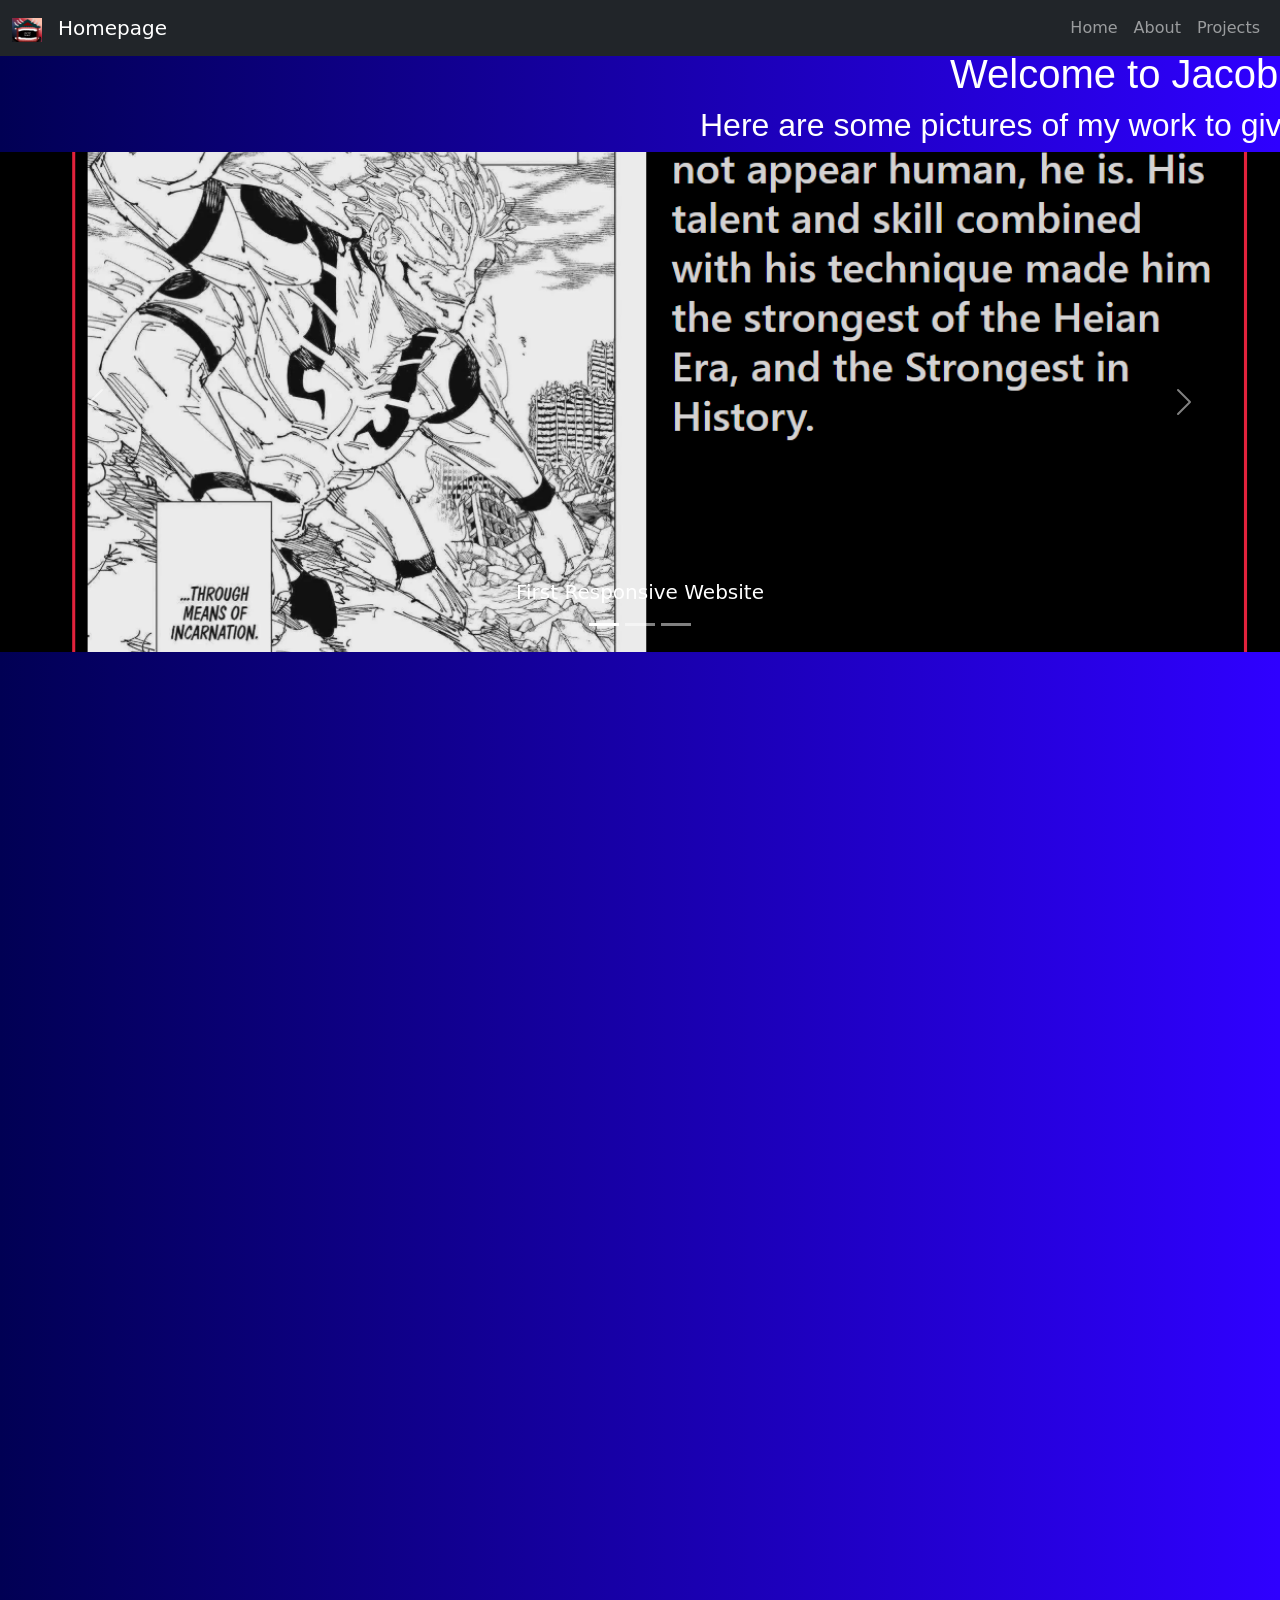
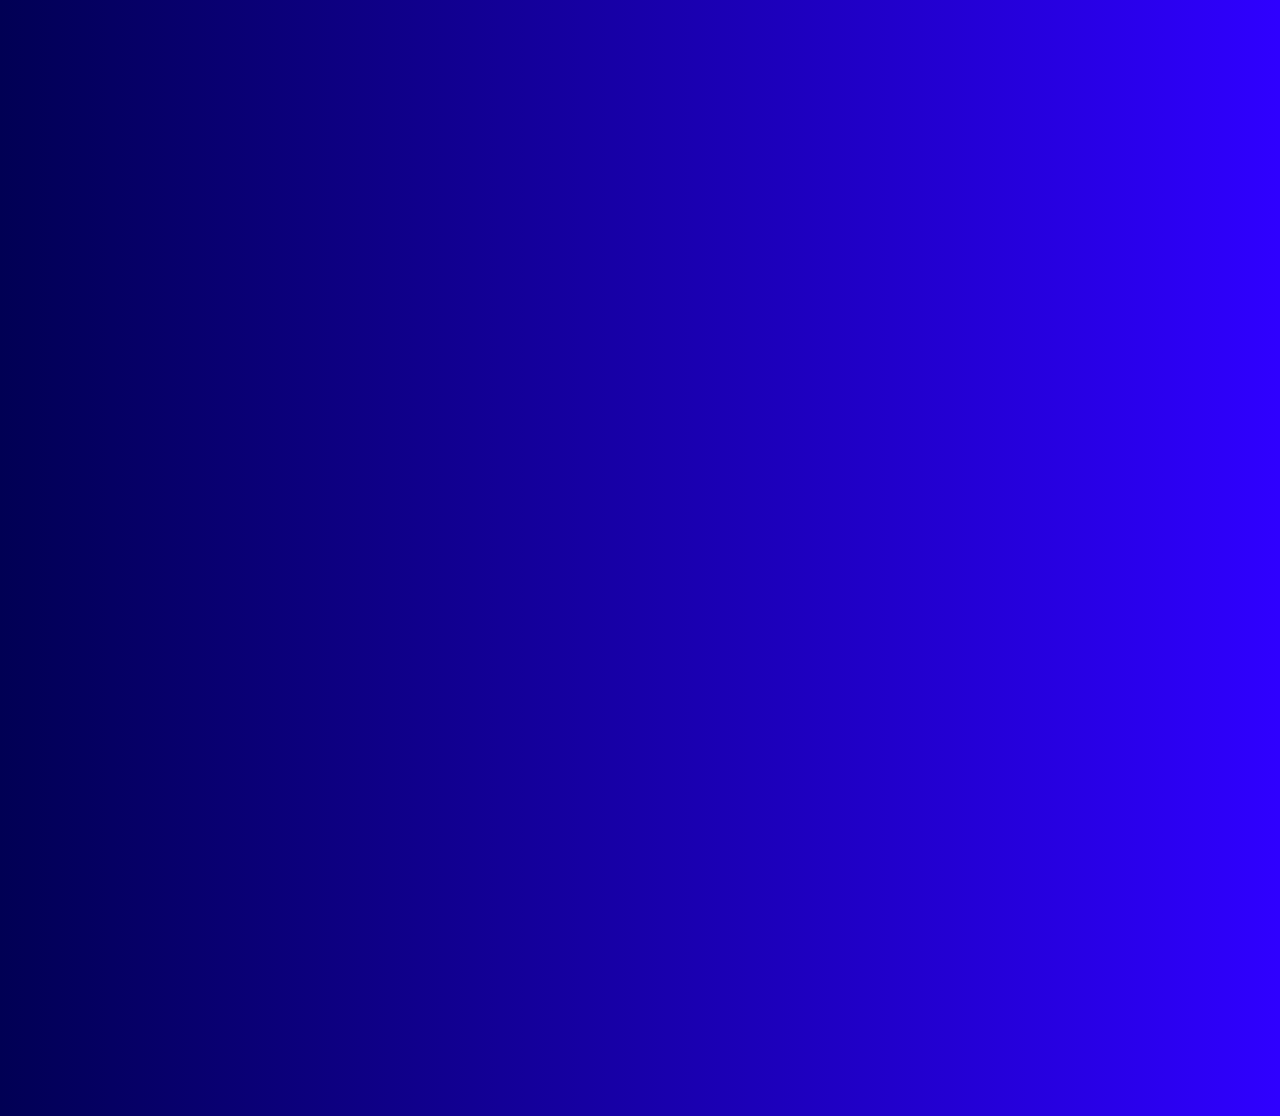
<file: index.html>
<!doctype html>
<html lang="en">
  <head>
    <meta charset="utf-8">
    <meta name="viewport" content="width=device-width, initial-scale=1">
    <title>Bootstrap Portfolio</title>
    <link href="https://cdn.jsdelivr.net/npm/bootstrap@5.3.8/dist/css/bootstrap.min.css" rel="stylesheet" integrity="sha384-sRIl4kxILFvY47J16cr9ZwB07vP4J8+LH7qKQnuqkuIAvNWLzeN8tE5YBujZqJLB" crossorigin="anonymous">
    <link rel="stylesheet" href="css/style.css">
  </head>
  <body>
    <nav class="navbar navbar-expand-lg bg-dark fixed-top" data-bs-theme="dark">
  <div class="container-fluid">
    <button class="navbar-toggler" type="button" data-bs-toggle="collapse" data-bs-target="#navbarTogglerDemo01" aria-controls="navbarTogglerDemo01" aria-expanded="false" aria-label="Toggle navigation">
      <span class="navbar-toggler-icon"></span>
    </button>
    <a class="navbar-brand" href="#">
      <img src="img/Screenshot 2026-04-28 103049.png" alt="Bootstrap" width="30" height="24">
    </a>
    <div class="collapse navbar-collapse" id="navbarTogglerDemo01">
      <a class="navbar-brand" href="index.html">Homepage</a>
      <ul class="navbar-nav ms-auto mb-2 mb-lg-0">
        <li class="nav-item">
          <a class="nav-link" aria-current="page" href="index.html">Home</a>
        </li>
        <li class="nav-item">
          <a class="nav-link" href="about.html">About</a>
        </li>
        <li class="nav-item">
          <a class="nav-link" href="projects.html">Projects</a>
        </li>
      </ul>
    </div>
  </div>
</nav>
<hr>
<hr>
<h1 class="fontcolor2">Welcome to Jacob's Portfolio!</h1>
<h2 class="fontcolor">Here are some pictures of my work to give insight on my coding talent.</h2>
<div id="carouselExampleCaptions" class="carousel slide">
  <div class="carousel-indicators">
    <button type="button" data-bs-target="#carouselExampleCaptions" data-bs-slide-to="0" class="active" aria-current="true" aria-label="Slide 1"></button>
    <button type="button" data-bs-target="#carouselExampleCaptions" data-bs-slide-to="1" aria-label="Slide 2"></button>
    <button type="button" data-bs-target="#carouselExampleCaptions" data-bs-slide-to="2" aria-label="Slide 3"></button>
  </div>
  <div class="carousel-inner">
    <div class="carousel-item active">
      <img src="img/Screenshot 2026-04-24 074440.png" class="d-block w-100" alt="...">
      <div class="carousel-caption d-none d-md-block">
        <h5>First Responsive Website</h5>
      </div>
    </div>
    <div class="carousel-item">
      <img src="img/Screenshot 2026-04-24 074054.png" class="d-block w-100" alt="...">
      <div class="carousel-caption d-none d-md-block">
        <h5>Styled Navbar</h5>
      </div>
    </div>
    <div class="carousel-item">
      <img src="img/Screenshot 2026-04-24 073344.png" class="d-block w-100" alt="...">
      <div class="carousel-caption d-none d-md-block">
        <h5>Halloween CSS Animations</h5>
      </div>
    </div>
  </div>
  <button class="carousel-control-prev" type="button" data-bs-target="#carouselExampleCaptions" data-bs-slide="prev">
    <span class="carousel-control-prev-icon" aria-hidden="true"></span>
    <span class="visually-hidden">Previous</span>
  </button>
  <button class="carousel-control-next" type="button" data-bs-target="#carouselExampleCaptions" data-bs-slide="next">
    <span class="carousel-control-next-icon" aria-hidden="true"></span>
    <span class="visually-hidden">Next</span>
  </button>
</div>
    <script src="https://cdn.jsdelivr.net/npm/bootstrap@5.3.8/dist/js/bootstrap.bundle.min.js" integrity="sha384-FKyoEForCGlyvwx9Hj09JcYn3nv7wiPVlz7YYwJrWVcXK/BmnVDxM+D2scQbITxI" crossorigin="anonymous"></script>
  </body>
</html>
</file>
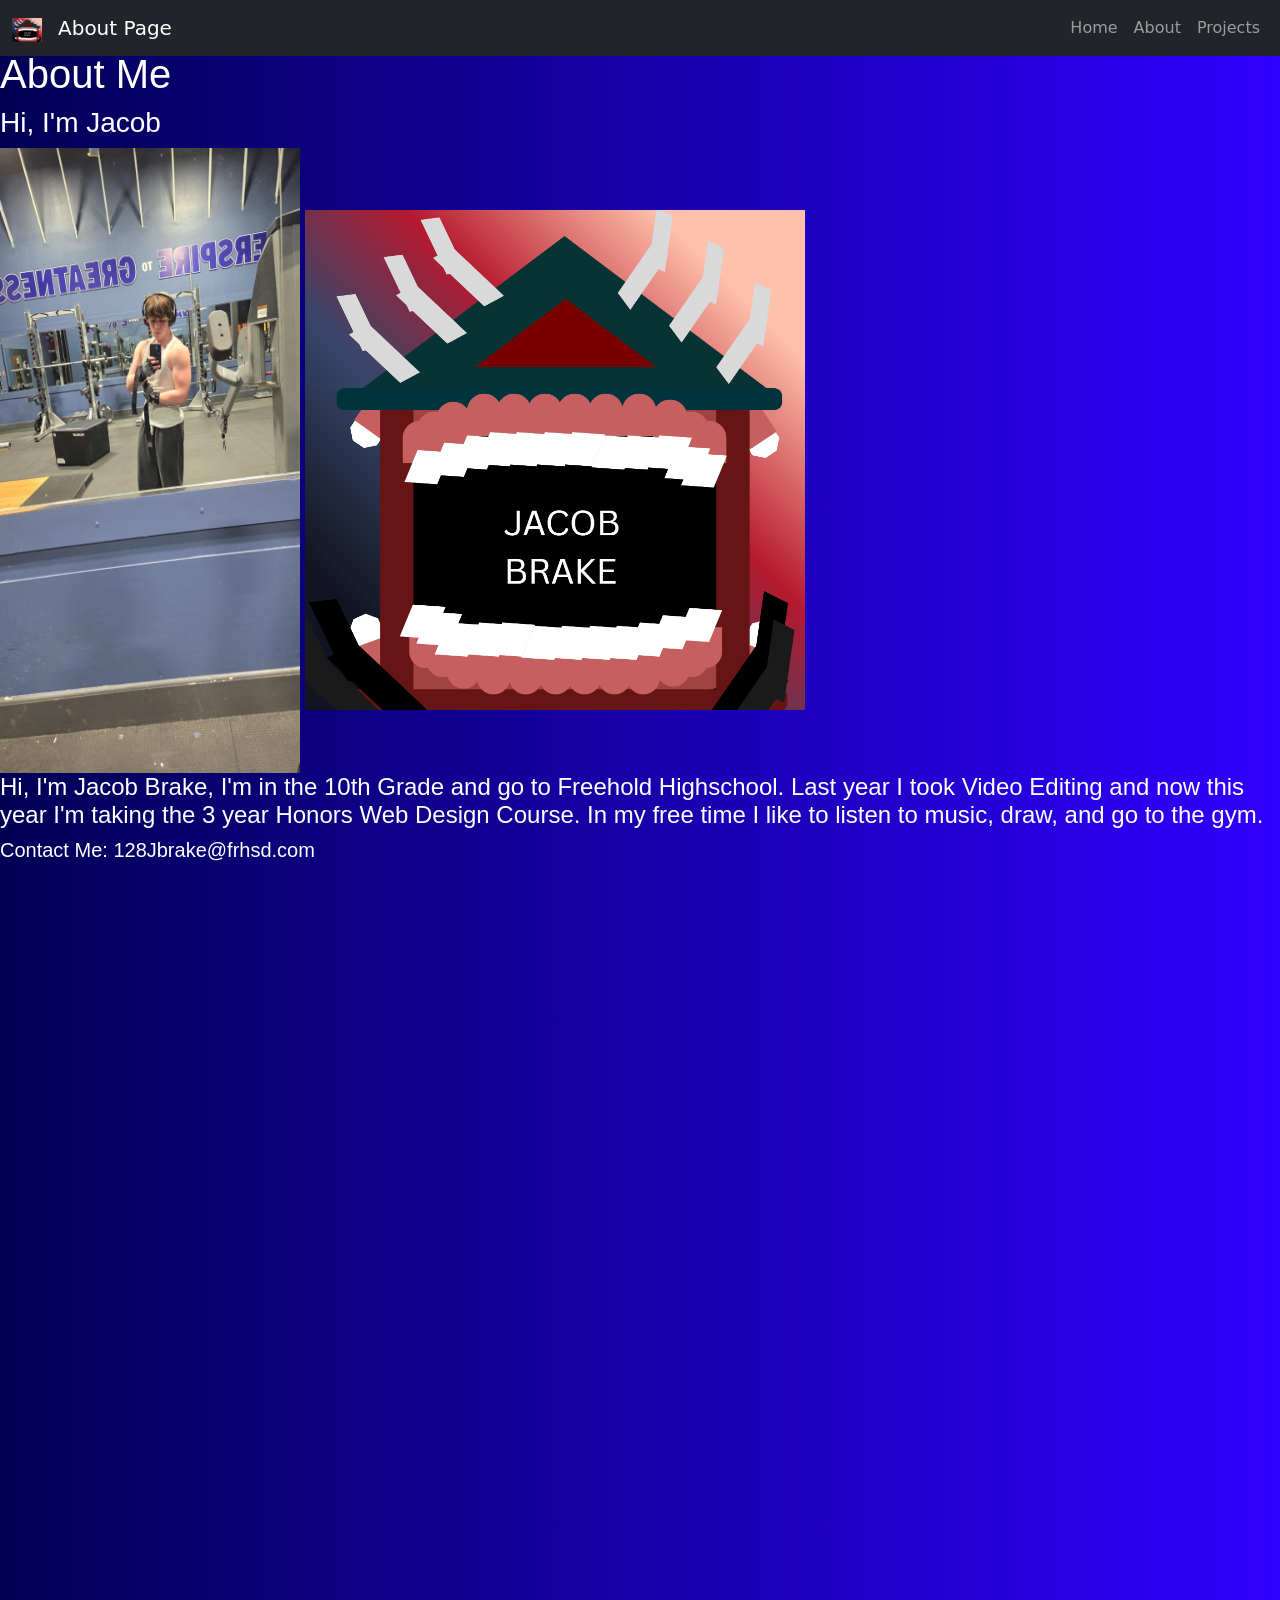
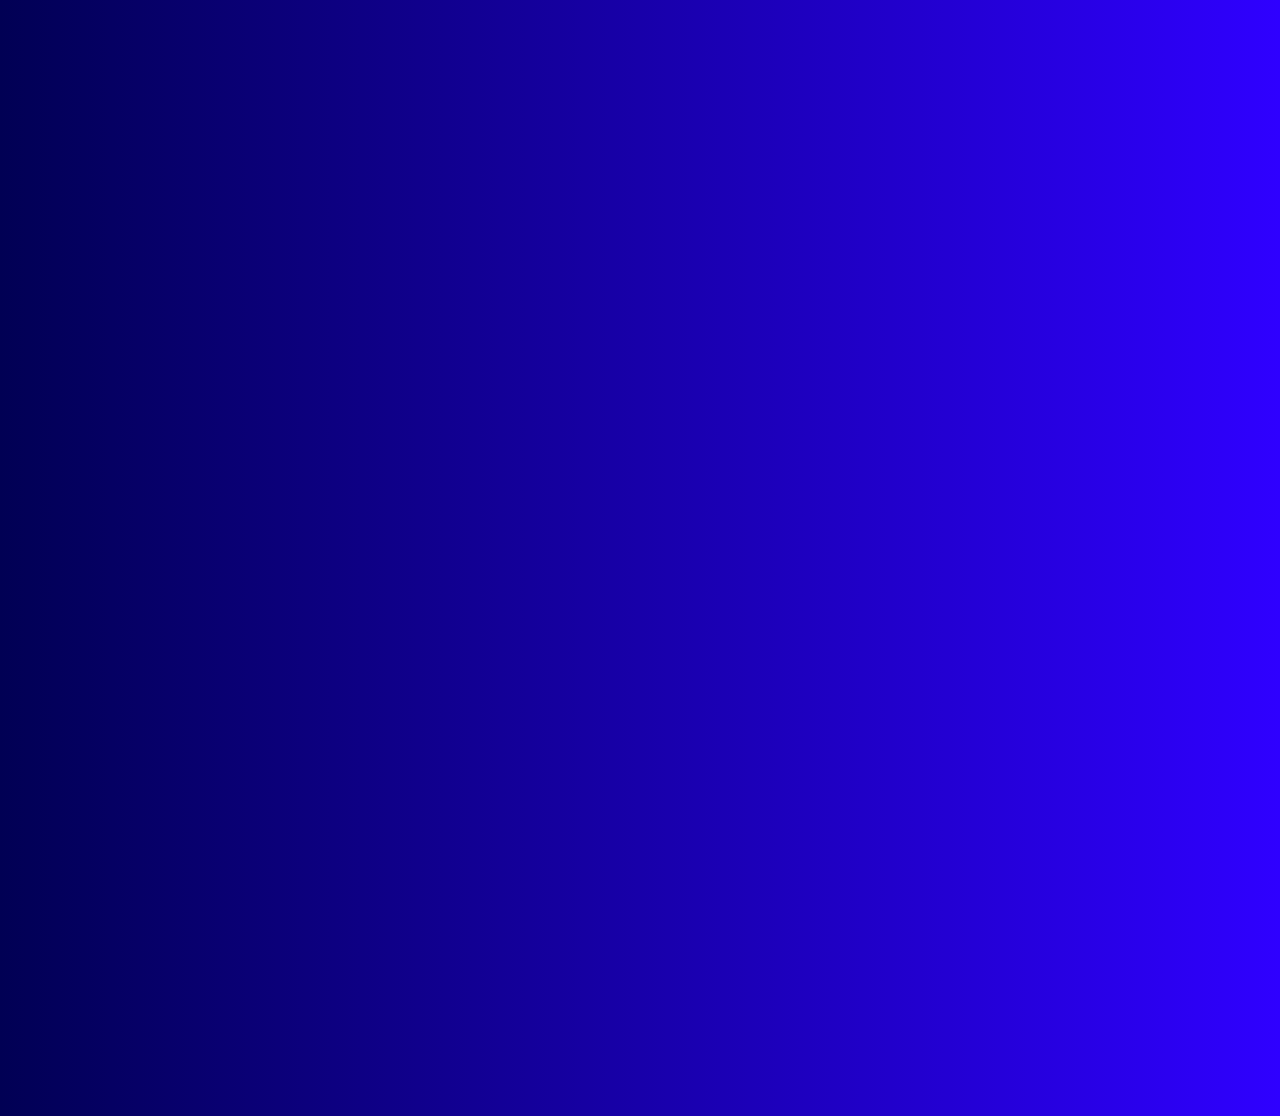
<file: about.html>
<!doctype html>
<html lang="en">
  <head>
    <meta charset="utf-8">
    <meta name="viewport" content="width=device-width, initial-scale=1">
    <title>Bootstrap Portfolio</title>
    <link href="https://cdn.jsdelivr.net/npm/bootstrap@5.3.8/dist/css/bootstrap.min.css" rel="stylesheet" integrity="sha384-sRIl4kxILFvY47J16cr9ZwB07vP4J8+LH7qKQnuqkuIAvNWLzeN8tE5YBujZqJLB" crossorigin="anonymous">
    <link rel="stylesheet" href="css/style.css">
  </head>
  <body>
    <nav class="navbar navbar-expand-lg bg-dark fixed-top" data-bs-theme="dark">
  <div class="container-fluid">
    <button class="navbar-toggler" type="button" data-bs-toggle="collapse" data-bs-target="#navbarTogglerDemo01" aria-controls="navbarTogglerDemo01" aria-expanded="false" aria-label="Toggle navigation">
      <span class="navbar-toggler-icon"></span>
    </button>
    <a class="navbar-brand" href="#">
      <img src="img/Screenshot 2026-04-28 103049.png" alt="Bootstrap" width="30" height="24">
    </a>
    <div class="collapse navbar-collapse" id="navbarTogglerDemo01">
      <a class="navbar-brand" href="about.html">About Page</a>
      <ul class="navbar-nav ms-auto mb-2 mb-lg-0">
        <li class="nav-item">
          <a class="nav-link" aria-current="page" href="index.html">Home</a>
        </li>
        <li class="nav-item">
          <a class="nav-link" href="about.html">About</a>
        </li>
        <li class="nav-item">
          <a class="nav-link" href="projects.html">Projects</a>
        </li>
      </ul>
    </div>
  </div>
</nav>
<hr>
<hr>
<h1 class="fontcolor3">About Me</h1>
<h3 class="fontcolor3">Hi, I'm Jacob</h3>
<img class="smallpicture" src="img/jacobgym.jpg">
<img class="img2" src="img/Screenshot 2026-04-28 103049.png">
<h4 class="fontcolor3">Hi, I'm Jacob Brake, I'm in the 10th Grade and go to Freehold Highschool. Last year I took Video Editing and now this year I'm taking the 3 year Honors Web Design Course. In my free time I like to listen to music, draw, and go to the gym.</h4>
<h5 class="fontcolor3">Contact Me: 128Jbrake@frhsd.com</h5>
    <script src="https://cdn.jsdelivr.net/npm/bootstrap@5.3.8/dist/js/bootstrap.bundle.min.js" integrity="sha384-FKyoEForCGlyvwx9Hj09JcYn3nv7wiPVlz7YYwJrWVcXK/BmnVDxM+D2scQbITxI" crossorigin="anonymous"></script>
  </body>
</html>
</file>
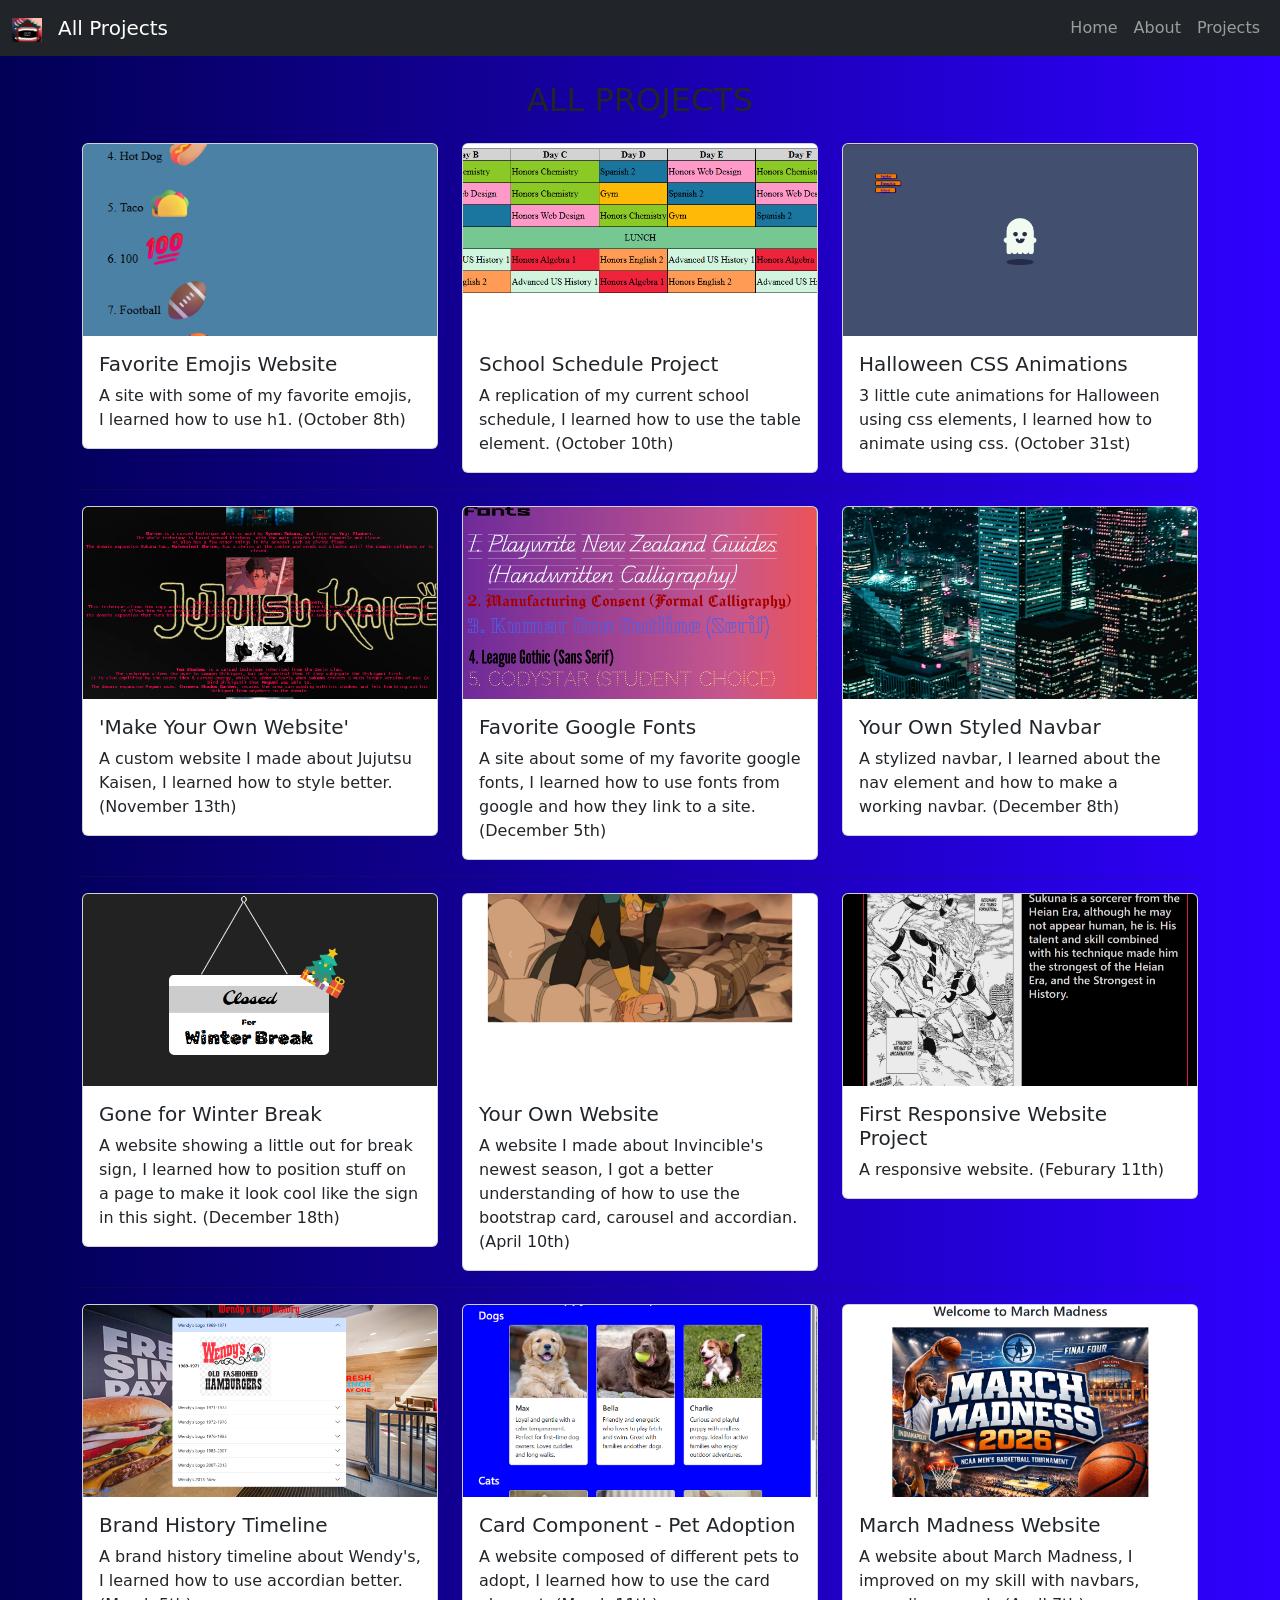
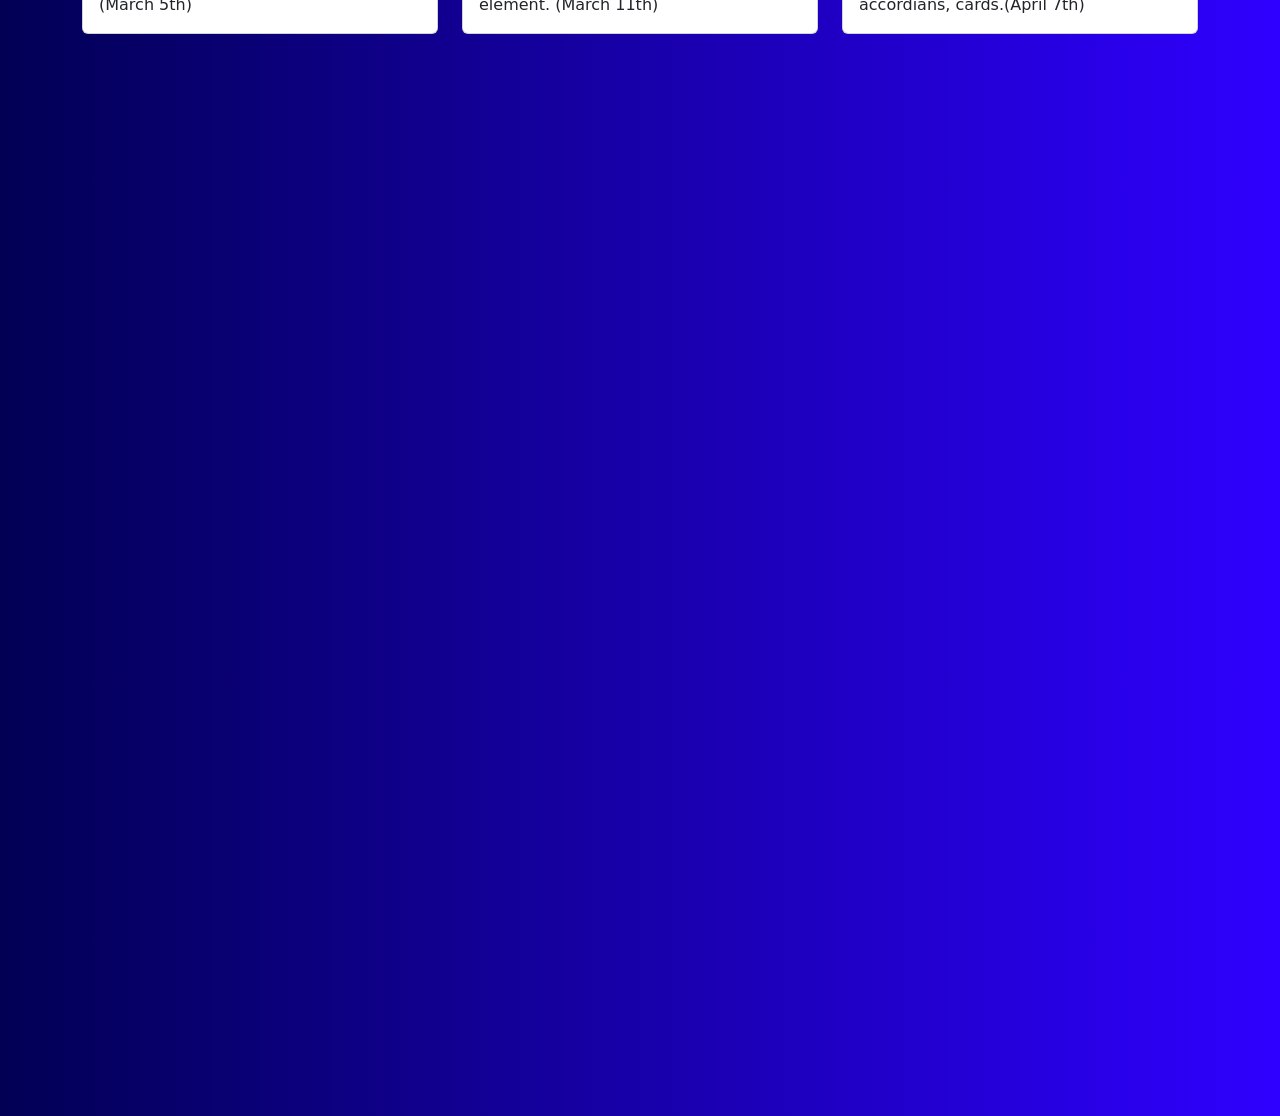
<file: projects.html>
<!doctype html>
<html lang="en">

<head>
    <meta charset="utf-8">
    <meta name="viewport" content="width=device-width, initial-scale=1">
    <title>Bootstrap Portfolio</title>
    <link href="https://cdn.jsdelivr.net/npm/bootstrap@5.3.8/dist/css/bootstrap.min.css" rel="stylesheet"
        integrity="sha384-sRIl4kxILFvY47J16cr9ZwB07vP4J8+LH7qKQnuqkuIAvNWLzeN8tE5YBujZqJLB" crossorigin="anonymous">
    <link rel="stylesheet" href="css/style.css">
</head>

<body>
    <nav class="navbar navbar-expand-lg bg-dark fixed-top" data-bs-theme="dark">
        <div class="container-fluid">
            <button class="navbar-toggler" type="button" data-bs-toggle="collapse" data-bs-target="#navbarTogglerDemo01"
                aria-controls="navbarTogglerDemo01" aria-expanded="false" aria-label="Toggle navigation">
                <span class="navbar-toggler-icon"></span>
            </button>
            <a class="navbar-brand" href="#">
                <img src="img/Screenshot 2026-04-28 103049.png" alt="Bootstrap" width="30" height="24">
            </a>
            <div class="collapse navbar-collapse" id="navbarTogglerDemo01">
                <a class="navbar-brand" href="projects.html">All Projects</a>
                <ul class="navbar-nav ms-auto mb-2 mb-lg-0">
                    <li class="nav-item">
                        <a class="nav-link" aria-current="page" href="index.html">Home</a>
                    </li>
                    <li class="nav-item">
                        <a class="nav-link" href="about.html">About</a>
                    </li>
                    <li class="nav-item">
                        <a class="nav-link" href="projects.html">Projects</a>
                    </li>
                </ul>
            </div>
        </div>
    </nav>
    <hr>
    <section id="teams" class="py-5">
        <div class="container">
            <div class="row">
                <div class="col-12">
                    <h2 class="text-center mb-4">ALL PROJECTS</h2>
                </div>
            </div>
            <div class="row">
                <div class="col-xl-4 col-lg-4 col-md-4 col-12">
                    <div class="card">
                        <img src="img/Screenshot 2026-04-28 104947.png" class="card-img-top" alt="Duke Blue Devils">
                        <div class="card-body">
                            <h5 class="card-title">Favorite Emojis Website</h5>
                            <p class="card-text">A site with some of my favorite emojis, I learned how to use h1. &lpar;October 8th&rpar;</p>
                        </div>
                    </div>
                </div>
                <div class="col-xl-4 col-lg-4 col-md-4 col-12">
                    <div class="card">
                        <img src="img/Screenshot 2026-04-24 073632.png" class="card-img-top" alt="Kentucky Wildcats">
                        <div class="card-body">
                            <h5 class="card-title">School Schedule Project</h5>
                            <p class="card-text">A replication of my current school schedule, I learned how to use the table element. &lpar;October 10th&rpar;</p>
                        </div>
                    </div>
                </div>
                <div class="col-xl-4 col-lg-4 col-md-4 col-12">
                    <div class="card">
                        <img src="img/Screenshot 2026-04-24 073344.png" class="card-img-top" alt="UCLA Bruins">
                        <div class="card-body">
                            <h5 class="card-title">Halloween CSS Animations</h5>
                            <p class="card-text">3 little cute animations for Halloween using css elements, I learned how to animate using css. &lpar;October 31st&rpar;</p>
                        </div>
                    </div>
                </div>
            </div>
            <hr>
                        <div class="row">
                <div class="col-xl-4 col-lg-4 col-md-4 col-12">
                    <div class="card">
                        <img src="img/Screenshot 2026-04-24 073919.png" class="card-img-top" alt="Duke Blue Devils">
                        <div class="card-body">
                            <h5 class="card-title">'Make Your Own Website'</h5>
                            <p class="card-text">A custom website I made about Jujutsu Kaisen, I learned how to style better. &lpar;November 13th&rpar;</p>
                        </div>
                    </div>
                </div>
                <div class="col-xl-4 col-lg-4 col-md-4 col-12">
                    <div class="card">
                        <img src="img/Screenshot 2026-04-24 074023.png" class="card-img-top" alt="Kentucky Wildcats">
                        <div class="card-body">
                            <h5 class="card-title">Favorite Google Fonts</h5>
                            <p class="card-text">A site about some of my favorite google fonts, I learned how to use fonts from google and how they link to a site. &lpar;December 5th&rpar;</p>
                        </div>
                    </div>
                </div>
                <div class="col-xl-4 col-lg-4 col-md-4 col-12">
                    <div class="card">
                        <img src="img/Screenshot 2026-04-24 074054.png" class="card-img-top" alt="UCLA Bruins">
                        <div class="card-body">
                            <h5 class="card-title">Your Own Styled Navbar</h5>
                            <p class="card-text">A stylized navbar, I learned about the nav element and how to make a working navbar. &lpar;December 8th&rpar;</p>
                        </div>
                    </div>
                </div>
            </div>
            <hr>
                        <div class="row">
                <div class="col-xl-4 col-lg-4 col-md-4 col-12">
                    <div class="card">
                        <img src="img/Screenshot 2026-04-24 074148.png" class="card-img-top" alt="Duke Blue Devils">
                        <div class="card-body">
                            <h5 class="card-title">Gone for Winter Break</h5>
                            <p class="card-text">A website showing a little out for break sign, I learned how to position stuff on a page to make it look cool like the sign in this sight. &lpar;December 18th&rpar;</p>
                        </div>
                    </div>
                </div>
                <div class="col-xl-4 col-lg-4 col-md-4 col-12">
                    <div class="card">
                        <img src="img/Screenshot 2026-04-24 074227.png" class="card-img-top" alt="Kentucky Wildcats">
                        <div class="card-body">
                            <h5 class="card-title">Your Own Website</h5>
                            <p class="card-text">A website I made about Invincible's newest season, I got a better understanding of how to use the bootstrap card, carousel and accordian. &lpar;April 10th&rpar;</p>
                        </div>
                    </div>
                </div>
                <div class="col-xl-4 col-lg-4 col-md-4 col-12">
                    <div class="card">
                        <img src="img/Screenshot 2026-04-24 074440.png" class="card-img-top" alt="UCLA Bruins">
                        <div class="card-body">
                            <h5 class="card-title">First Responsive Website Project</h5>
                            <p class="card-text">A responsive website. &lpar;Feburary 11th&rpar;</p>
                        </div>
                    </div>
                </div>
            </div>
            <hr>
                        <div class="row">
                <div class="col-xl-4 col-lg-4 col-md-4 col-12">
                    <div class="card">
                        <img src="img/Screenshot 2026-04-24 074544.png" class="card-img-top" alt="Duke Blue Devils">
                        <div class="card-body">
                            <h5 class="card-title">Brand History Timeline</h5>
                            <p class="card-text">A brand history timeline about Wendy's, I learned how to use accordian better. &lpar;March 5th&rpar;</p>
                        </div>
                    </div>
                </div>
                <div class="col-xl-4 col-lg-4 col-md-4 col-12">
                    <div class="card">
                        <img src="img/Screenshot 2026-04-24 074911.png" class="card-img-top" alt="Kentucky Wildcats">
                        <div class="card-body">
                            <h5 class="card-title">Card Component - Pet Adoption</h5>
                            <p class="card-text">A website composed of different pets to adopt, I learned how to use the card element. &lpar;March 11th&rpar;</p>
                        </div>
                    </div>
                </div>
                <div class="col-xl-4 col-lg-4 col-md-4 col-12">
                    <div class="card">
                        <img src="img/Screenshot 2026-04-24 074950.png" class="card-img-top" alt="UCLA Bruins">
                        <div class="card-body">
                            <h5 class="card-title">March Madness Website</h5>
                            <p class="card-text">A website about March Madness, I improved on my skill with navbars, accordians, cards.&lpar;April 7th&rpar;</p>
                        </div>
                    </div>
                </div>
            </div>
        </div>
    </section>

    <script src="https://cdn.jsdelivr.net/npm/bootstrap@5.3.8/dist/js/bootstrap.bundle.min.js"
        integrity="sha384-FKyoEForCGlyvwx9Hj09JcYn3nv7wiPVlz7YYwJrWVcXK/BmnVDxM+D2scQbITxI"
        crossorigin="anonymous"></script>
</body>

</html>
</file>
<file: css/style.css>
body {
    height:300vh;
    background: #010054;
    background: linear-gradient(90deg, rgba(1, 0, 84, 1) 0%, rgba(47, 0, 255, 1) 100%);
    overflow-x: hidden;
}
.card-img-top {
     width: 100%;
     height: 15vw;
     object-fit: cover;
 }
 .smallpicture {
    width: 300px;
    height: 625px;
 }
  .carousel-item {
     height: 500px;
 }

 .carousel-item img {
     height: 100%;
     object-fit: cover;  /* Prevents stretching by cropping the edges */
 }
 .fontcolor {
    font-family:'Franklin Gothic Medium', 'Arial Narrow', Arial, sans-serif;
    color:white;
    position: relative;
    left: 700px;
 }
  .fontcolor2 {
    font-family:'Franklin Gothic Medium', 'Arial Narrow', Arial, sans-serif;
    color:white;
    position: relative;
    left:950px;
 }
  .fontcolor3 {
    font-family:'Franklin Gothic Medium', 'Arial Narrow', Arial, sans-serif;
    color:white;
 }
 .img2 {
    width:500px;
    height:500px;
 }
</file>
